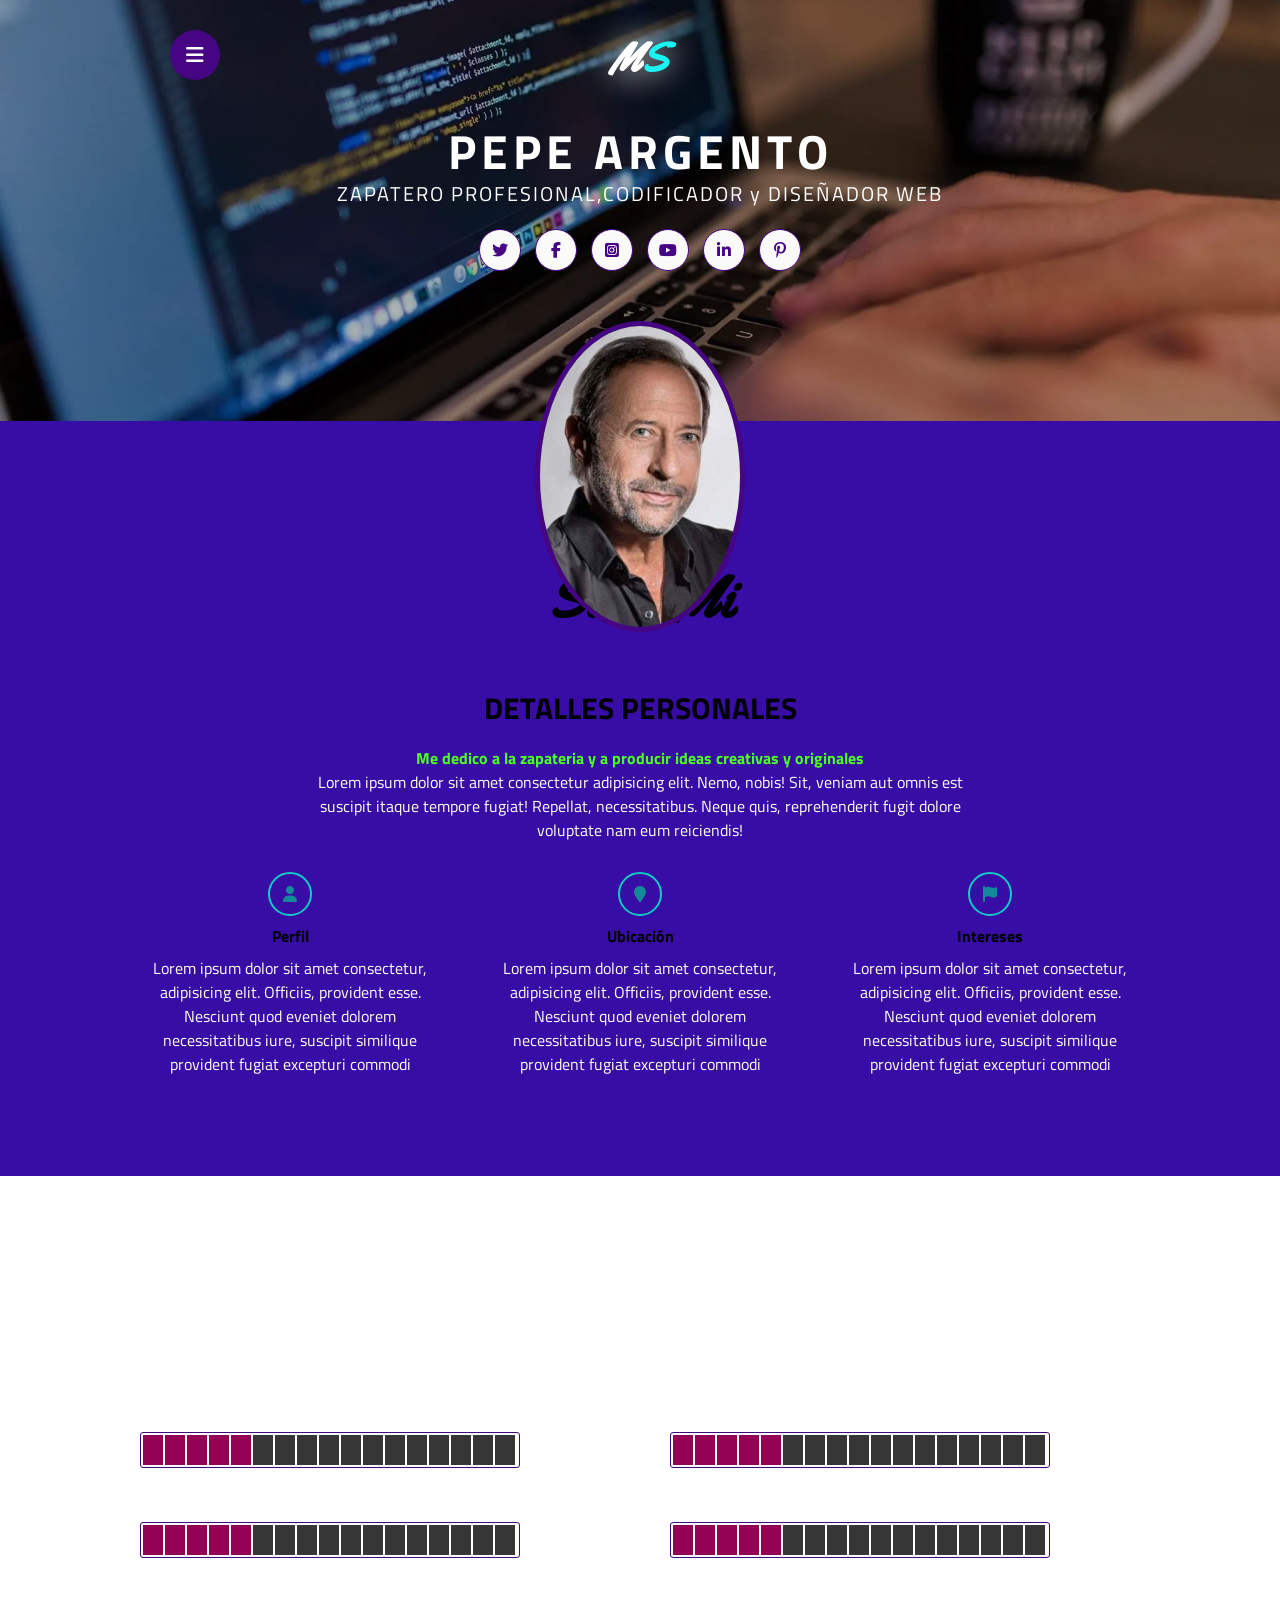
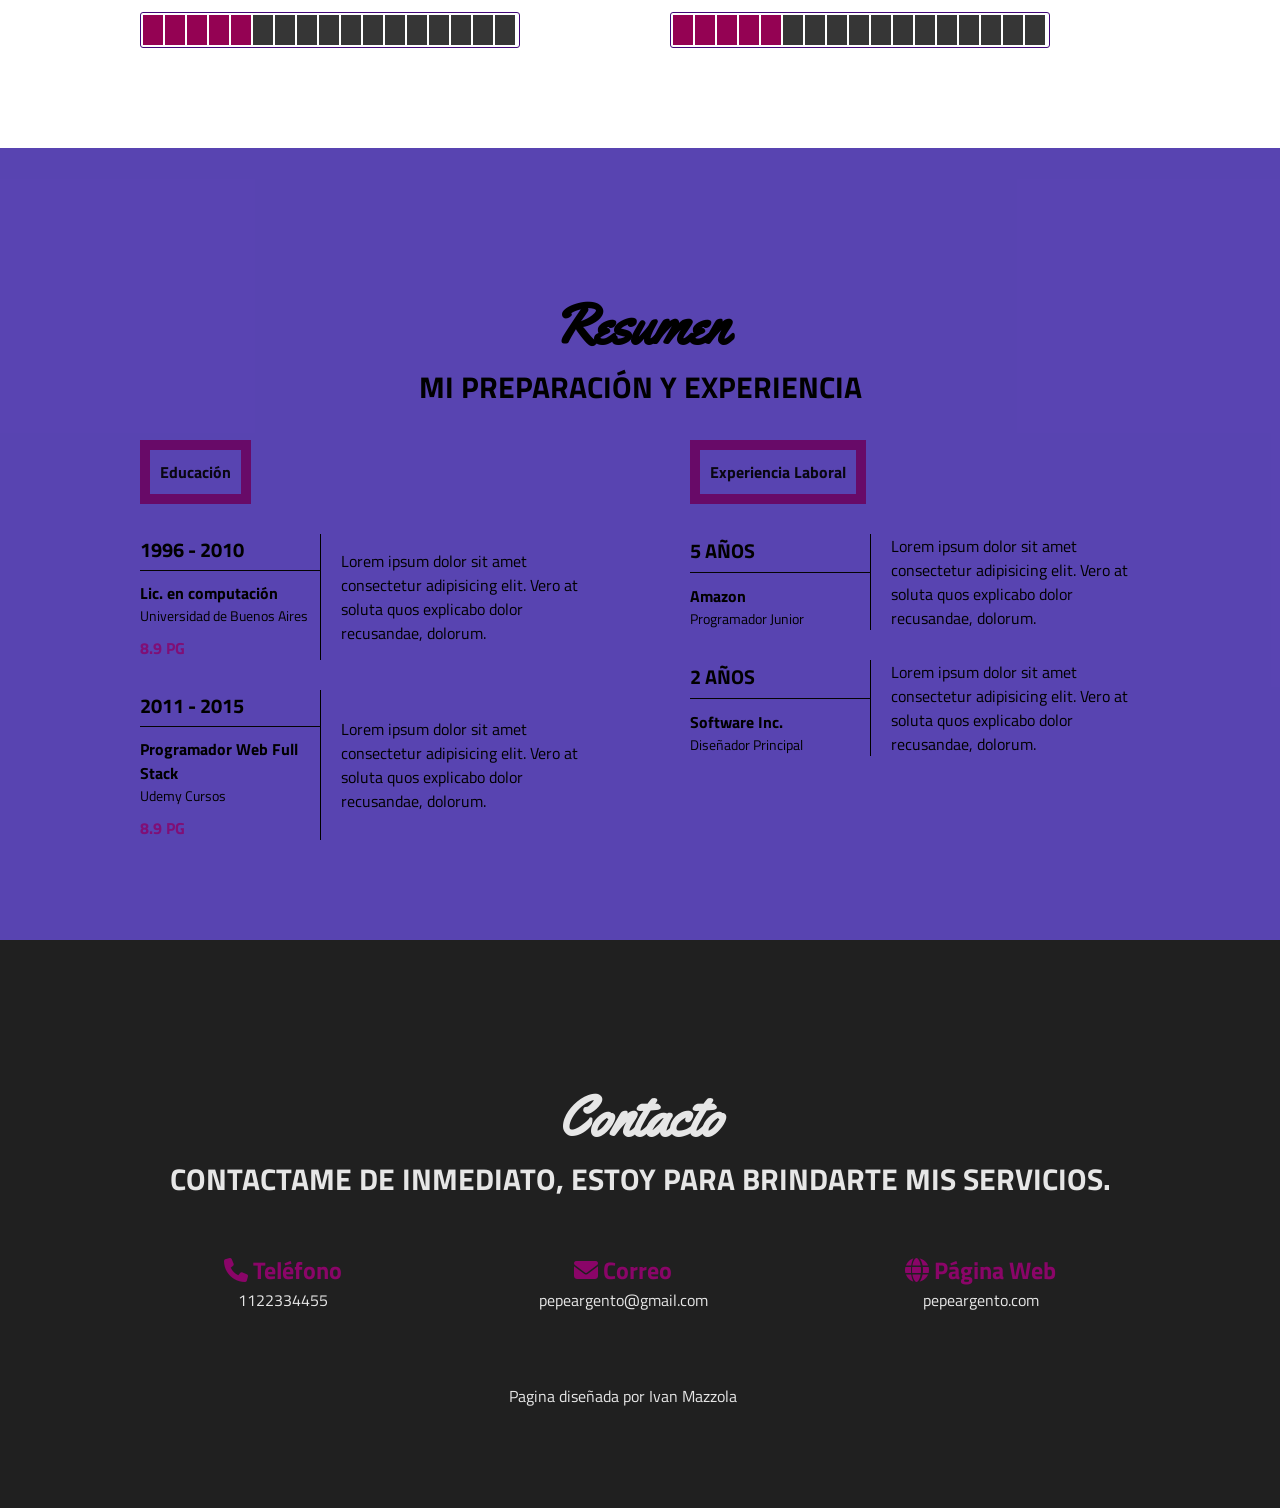
<file: MAZZOLA_IVAN_PROYECTO FINAL.html>
<!DOCTYPE html>
<html lang="es">
<head>
    <meta charset="UTF-8">
    <meta http-equiv="X-UA-Compatible" content="IE=edge">
    <link rel="stylesheet" href="https://cdnjs.cloudflare.com/ajax/libs/font-awesome/6.2.1/css/all.min.css" integrity="sha512-MV7K8+y+gLIBoVD59lQIYicR65iaqukzvf/nwasF0nqhPay5w/9lJmVM2hMDcnK1OnMGCdVK+iQrJ7lzPJQd1w==" crossorigin="anonymous" referrerpolicy="no-referrer" />
    <meta name="viewport" content="width=device-width, initial-scale=1.0">
    <link rel="stylesheet" href="style.css">
    <title>CV diseñado por Ivan Mazzola</title>
</head>
<body>
    <!-- Inicio -->
    <section class="inicio" id="inicio">
        <div class="contenido-seccion">
            <header>
                <div class="nav-bar" onclick="mostrarOcultarMenu()">
                    <i class="fa-solid fa-bars"></i>
                </div>
                <nav id="nav" class="nav">
                    <a href="#inicio">Inicio</a>
                    <a href="#sobremi">Sobre mí</a>
                    <a href="#habilidades">Habilidades</a>
                    <a href="#resumen">Resumen</a>
                    <a href="#contacto">Contacto</a>
                </nav>
                <div class="logo">
                    M<span class="color">S</span>
                </div>
            </header>
            <div class="info">
                <h1>PEPE ARGENTO</h1>
                <h2>ZAPATERO PROFESIONAL,CODIFICADOR y DISEÑADOR WEB </h2>
                <div class="redes">
                    <a href="#"><i class="fa-brands fa-twitter"></i></a>
                    <a href="#"><i class="fa-brands fa-facebook-f"></i></a>
                    <a href="#"><i class="fa-brands fa-square-instagram"></i></a>
                    <a href="#"><i class="fa-brands fa-youtube"></i></a>
                    <a href="#"><i class="fa-brands fa-linkedin-in"></i></a>
                    <a href="#"><i class="fa-brands fa-pinterest-p"></i></a>
                </div>
            </div>
            <div class="foto">
                <img src="img/foto.jpg" alt="">
            </div>
        </div>
    </section>

    <!-- Detalles personales -->
    <section class="sobremi" id="sobremi">
        <div class="contenido-seccion">
            <h2 class="titulo-seccion">Sobre Mi</h2>
            <br>
            <br>
            <h3>Detalles personales</h3>

            <p class="especial">Me dedico a la zapateria y a producir ideas creativas y originales </p>
            <p>Lorem ipsum dolor sit amet consectetur adipisicing elit. Nemo, nobis! Sit, veniam aut omnis est suscipit itaque tempore fugiat! Repellat, necessitatibus. Neque quis, reprehenderit fugit dolore voluptate nam eum reiciendis!</p>

            <div class="fila">
                <div class="col">
                    <i class="fa-solid fa-user"></i>
                    <span class="titulo-detalle">Perfil</span>
                    <p>Lorem ipsum dolor sit amet consectetur, adipisicing elit. Officiis, provident esse. Nesciunt quod eveniet dolorem necessitatibus iure, suscipit similique provident fugiat excepturi commodi</p>
                </div>
                <div class="col">
                    <i class="fa-solid fa-location-pin"></i>
                    <span class="titulo-detalle">Ubicación</span>
                    <p>Lorem ipsum dolor sit amet consectetur, adipisicing elit. Officiis, provident esse. Nesciunt quod eveniet dolorem necessitatibus iure, suscipit similique provident fugiat excepturi commodi</p>
                </div>
                <div class="col">
                    <i class="fa-solid fa-flag"></i>
                    <span class="titulo-detalle">Intereses</span>
                    <p>Lorem ipsum dolor sit amet consectetur, adipisicing elit. Officiis, provident esse. Nesciunt quod eveniet dolorem necessitatibus iure, suscipit similique provident fugiat excepturi commodi</p>
                </div>
            </div>
        </div>
    </section>

    <!-- Habilidades -->
    <section class="habilidades" id="habilidades">
        <div class="contenido-seccion">
            <h2 class="titulo-seccion">Mis habilidades</h2>
            <h3>Me especializo en</h3>

            <div class="fila">
                <div class="col">
                    <span>HTML/CSS</span>
                    <div class="cont-barra">
                        <div class="barra" id="html">
                            

                        </div>
                        <span>98%</span>
                    </div>
                </div>
                <div class="col">
                    <span>JAVASCRIPT</span>
                    <div class="cont-barra">
                        <div class="barra" id="javascript">
                           

                        </div>
                        <span>70%</span>
                    </div>
                </div>
            </div>
            <div class="fila">
                <div class="col">
                    <span>WORDPRESS</span>
                    <div class="cont-barra">
                        <div class="barra" id="wordpress">
                           

                        </div>
                        <span>90%</span>
                    </div>
                </div>
                <div class="col">
                    <span>PHOTOSHOP</span>
                    <div class="cont-barra">
                        <div class="barra" id="photoshop">
                            

                        </div>
                        <span>85%</span>
                    </div>
                </div>
            </div>
            <div class="fila">
                <div class="col">
                    <span>PHP</span>
                    <div class="cont-barra">
                        <div class="barra" id="php">
                            

                        </div>
                        <span>95%</span>
                    </div>
                </div>
                <div class="col">
                    <span>ILUSTRATOR</span>
                    <div class="cont-barra">
                        <div class="barra" id="ilustrator">
                            

                        </div>
                        <span>75%</span>
                    </div>
                </div>
            </div>
        </div>
    </section>

    <!-- SECCION RESUMEN -->
    <section class="resumen" id="resumen">
        <div class="contenido-seccion">
            <h2 class="titulo-seccion">Resumen</h2>
            <h3>Mi preparación y experiencia</h3>
            <div class="info">
                <div class="col">
                    <span class="titulo">Educación</span>
                    <table>
                        <tr>
                            <td class="datos">
                                <h3>1996 - 2010</h3>
                            </td>
                            <td rowspan="2" class="descripcion">
                                Lorem ipsum dolor sit amet consectetur adipisicing elit. Vero at soluta quos explicabo dolor recusandae, dolorum.
                            </td>
                        </tr>
                        <tr>
                            <td>
                                <h4>Lic. en computación</h4>
                                <p>Universidad de Buenos Aires</p>
                                <span class="promedio">8.9 PG</span>
                            </td>
                        </tr>
                    </table>
                    <table>
                        <tr>
                            <td class="datos">
                                <h3>2011 - 2015</h3>
                            </td>
                            <td rowspan="2" class="descripcion">
                                Lorem ipsum dolor sit amet consectetur adipisicing elit. Vero at soluta quos explicabo dolor recusandae, dolorum.
                            </td>
                        </tr>
                        <tr>
                            <td>
                                <h4>Programador Web Full Stack</h4>
                                <p>Udemy Cursos</p>
                                <span class="promedio">8.9 PG</span>
                            </td>
                        </tr>
                    </table>
                </div>
                <div class="col">
                    <span class="titulo">Experiencia Laboral</span>
                    <table>
                        <tr>
                            <td class="datos">
                                <h3>5 Años</h3>
                            </td>
                            <td rowspan="2" class="descripcion">
                                Lorem ipsum dolor sit amet consectetur adipisicing elit. Vero at soluta quos explicabo dolor recusandae, dolorum.
                            </td>
                        </tr>
                        <tr>
                            <td>
                                <h4>Amazon</h4>
                                <p>Programador Junior</p>

                            </td>
                        </tr>
                    </table>
                    <table>
                        <tr>
                            <td class="datos">
                                <h3>2 Años</h3>
                            </td>
                            <td rowspan="2" class="descripcion">
                                Lorem ipsum dolor sit amet consectetur adipisicing elit. Vero at soluta quos explicabo dolor recusandae, dolorum.
                            </td>
                        </tr>
                        <tr>
                            <td>
                                <h4>Software Inc.</h4>
                                <p>Diseñador Principal</p>
                            </td>
                        </tr>
                    </table>
                </div>
            </div>
        </div>
    </section>

    <!-- Contacto -->
    <section class="contacto" id="contacto">
        <div class="contenido-seccion">
            <h2 class="titulo-seccion">Contacto</h2>
            <h3>Contactame de inmediato, estoy para brindarte mis servicios.</h3>

            <div class="fila">
                <div class="col">
                    <h2>
                        <i class="fa-solid fa-phone"></i> Teléfono
                    </h2>
                    <span class="info-contacto">1122334455</span>
                </div>
                <div class="col">
                    <h2>
                        <i class="fa-solid fa-envelope"></i> Correo
                    </h2>
                    <span class="info-contacto">pepeargento@gmail.com</span>
                  <br>
                  <br>
                  <br>
                  <br>
                <span>Pagina diseñada por Ivan Mazzola</span>
                </div>
                <div class="col">
                    <h2>
                        <i class="fa-solid fa-globe"></i> Página Web
                    </h2>
                    <span class="info-contacto">pepeargento.com</span>
                  
                </div>
            </div>
        </div>
    </section>

    <script src="app.js"></script>
</body>
</html>
</file>
<file: style.css>
/* importamos las fuentes */
@import url('https://fonts.googleapis.com/css2?family=Titillium+Web:wght@200;300;400;600;700&family=Yellowtail&display=swap');
*{
    font-family: "Titillium Web";
    margin: 0;
    padding: 0;
}
html{
    scroll-behavior: smooth;
}

/* INICIO */
.inicio{
    background: linear-gradient(rgba(0,0,0,.3), rgba(0,0,0,.3)),
    url("img/fondo.webp");
    background-size: cover;
    background-position: center center;
    color: #fff;
}
.inicio .contenido-seccion{
    max-width: 1000px;
    margin: auto;
    text-align: center;
    padding: 0 10px;
}
.inicio .contenido-seccion header{
    padding: 30px;
}
/* menu lateral */
.inicio .contenido-seccion header nav{
    position: fixed;
    margin-left: 60px;
    background-color: #460583;
    padding: 15px;
    border-radius: 10px;
    text-align: left;
    z-index: 99;
    display: none;
}
.inicio .contenido-seccion header nav a{
    display: block;
    color: #fff;
    text-decoration: none;
    margin-bottom: 10px;
    font-weight: bold;
}
/* ****** */
.inicio .contenido-seccion header .logo{
    font-weight: bold;
    font-size: 2.5rem;
    font-family: "Yellowtail";
    text-shadow: 0 0 35px #fff;
}
.inicio .contenido-seccion header .logo .color{
    color: #1BF3F3;
    font-family: "Yellowtail";
}
.inicio .contenido-seccion header .nav-bar{
    position: fixed;
    background-color: #460583;
    font-size: 20px;
    width: 50px;
    height: 50px;
    border-radius: 50%;
    line-height: 50px;
    cursor: pointer;
    transition: .3s;
}
.inicio .contenido-seccion header .nav-bar:hover{
    box-shadow: 0 0 35px #fff;
}
.inicio .contenido-seccion .info{
    padding-bottom: 130px;
}
.inicio .contenido-seccion .info h1{
    font-size: 3rem;
    letter-spacing: 5px;
}
.inicio .contenido-seccion .info h2{
    font-weight: normal;
    font-size: 20px;
    margin-top: -10px;
    letter-spacing: 2px;
}
.inicio .contenido-seccion .info .redes{
    margin: 20px 0;
}
.inicio .contenido-seccion .info .redes a{
    display: inline-block;
    text-decoration: none;
    background-color: rgb(250, 250, 250);
    color: #460583;
    border: 1px solid #460583;
    border-radius: 50%;
    width: 40px;
    height: 40px;
    line-height: 40px;
    margin: 0 5px;
    transition: .3s;
}
.inicio .contenido-seccion .info .redes a:hover{
    color: #fff;
    background-color: #460583;
    box-shadow: 0 0 20px #fff;
}
.inicio .contenido-seccion .foto{
    position: relative;
}
.inicio .contenido-seccion .foto img{
    max-width: 200px;
    border-radius: 50%;
    border: 5px solid #460583;
    position: absolute;
    left: 50%;
    top: -100px;
    transform: translateX(-50%);
}
/* estilos generales */
.titulo-seccion{
    font-family: "Yellowtail";
    font-size: 3.5rem;
}
/* SECCION SOBRE MI */
.sobremi{
    background-color: #380da5;
    padding: 140px 0 100px 0;
    text-align: center;
}
.sobremi .contenido-seccion{
    max-width: 1000px;
    margin: auto;
    padding: 0 10px;
}
.sobremi .contenido-seccion h3{
    text-transform: uppercase;
    font-size: 30px;
}
.sobremi .contenido-seccion .especial{
    color: #4cff20;
    font-weight: bold;
    margin-top: 15px;
}
.sobremi .contenido-seccion p{
    max-width: 700px;
    margin: auto;
    color: rgb(255, 255, 242);
}
.sobremi .contenido-seccion .fila{
    display: flex;
    margin-top: 30px;
    justify-content: space-between;
}
.sobremi .contenido-seccion .fila .col{
    width: 30%;
}
.sobremi .contenido-seccion .fila .col i{
    color: #148999;
    display: inline-block;
    width: 40px;
    height: 40px;
    border: 2px solid #12ccc3;
    line-height: 40px;
    border-radius: 50%;
}
.sobremi .contenido-seccion .fila .col span{
    display: block;
    font-weight: bold;
    margin: 8px 0;
}
/* HABILIDADES */
.habilidades{
    padding: 80px 0 100px 0;
    text-align: center;
    background: linear-gradient(rgba(0,0,0,.3), rgba(0,0,0,.3)),
    url("img/habilidades.webp");
    background-size: cover;
    background-attachment: fixed;
    background-position: center center;
    color: #fff;
}
.habilidades .contenido-seccion{
    max-width: 1000px;
    margin: auto;
    padding: 0 10px;
}
.habilidades .contenido-seccion h3{
    text-transform: uppercase;
    font-size: 30px;
}
.habilidades .contenido-seccion .fila{
    display: flex;
    justify-content: space-between;
    margin-top: 30px;
}
.habilidades .contenido-seccion .fila .col{
    width: 47%;
    text-align: left;
}
.habilidades .contenido-seccion .fila .col .cont-barra{
    display: flex;
    align-items: center;
}
.habilidades .contenido-seccion .barra{
    display: flex;
    border: 1px solid #420879;
    padding: 2px;
    border-radius: 3px;
    margin-right: 10px;
}
.habilidades .contenido-seccion .barra .e{
    background-color: #363636;
    width: 20px;
    height: 30px;
    margin-right: 2px;
}
/* SECCION RESUMEN */
.resumen{
    background-color: #4832aae8;
    padding: 140px 0 100px 0;
    text-align: center;
}
.resumen .contenido-seccion{
    max-width: 1000px;
    margin: auto;
    padding: 0 10px;
}
.resumen .contenido-seccion h3{
    text-transform: uppercase;
    font-size: 30px;
}
.resumen .contenido-seccion .info{
    text-align: left;
    display: flex;
    justify-content: space-between;
    margin-top: 30px;
}
.resumen .contenido-seccion .info .col{
    width: 45%;
}
.resumen .contenido-seccion .info .col .titulo{
    display: inline-block;
    color: #000000e5;
    font-weight: bold;
    border: 10px solid #680a68;
    padding: 10px;

}
.resumen .contenido-seccion .info .col table{
    margin-top: 30px;
    border-collapse: collapse;
}
.resumen .contenido-seccion .info .col table .datos{
    width: 40%;
    border-bottom: 1px solid #050404;
}
.resumen .contenido-seccion .info .col table h4{
    margin-top: 10px;
}
.resumen .contenido-seccion .info .col table h3{
    font-size: 20px;
    margin-bottom: 5px;
}
.resumen .contenido-seccion .info .col table p{
    font-size: 14px;
}
.resumen .contenido-seccion .info .col table .promedio{
    display: block;
    color: #800f76;
    margin-top: 10px;
    font-weight: bold;
}
.resumen .contenido-seccion .info .col table .descripcion{
    border-left: 1px solid #000000;
    padding-left: 20px;
}
/* SECCION CONTACTO */
.contacto{
    background-color: #202020;
    padding: 140px 0 100px 0;
    color: #e6e6e6;
    text-align: center;
}
.contacto .contenido-seccion{
    max-width: 1000px;
    margin: auto;
    padding: 0 10px;
}
.contacto .contenido-seccion h3{
    text-transform: uppercase;
    font-size: 30px;
}
.contacto .contenido-seccion .fila{
    display: flex;
    justify-content: space-around;
}
.contacto .contenido-seccion .fila .col{
    margin-top: 50px;
}
.contacto .contenido-seccion .fila .col h2{
    color: #8a0568;
}
/* SECCION RESPONSIVE */
@media screen and (max-width:800px){
    .habilidades .contenido-seccion .fila{
        display: block;
    }
    .habilidades .contenido-seccion .fila .col{
        width: 100%;
        text-align: center;
    }
    .habilidades .contenido-seccion .fila .col .cont-barra{
        justify-content: center;
    }
    .sobremi .contenido-seccion .fila{
        display: block;
    }
    .sobremi .contenido-seccion .fila .col{
        width: 80%;
        margin: auto;
        margin-top: 20px;
    }
    .resumen .contenido-seccion .info{
        display: block;
    }
    .resumen .contenido-seccion .info .col{
        width: 90%;
        margin: auto;
    }
    .resumen .contenido-seccion .info .col .titulo{
        display: block;
        text-align: center;
    }
    .resumen .contenido-seccion .info .col table{
        margin-top: 10px;
        margin-bottom: 30px;
    }
    .contacto .contenido-seccion .fila{
        display: block;
    }
}
</file>
